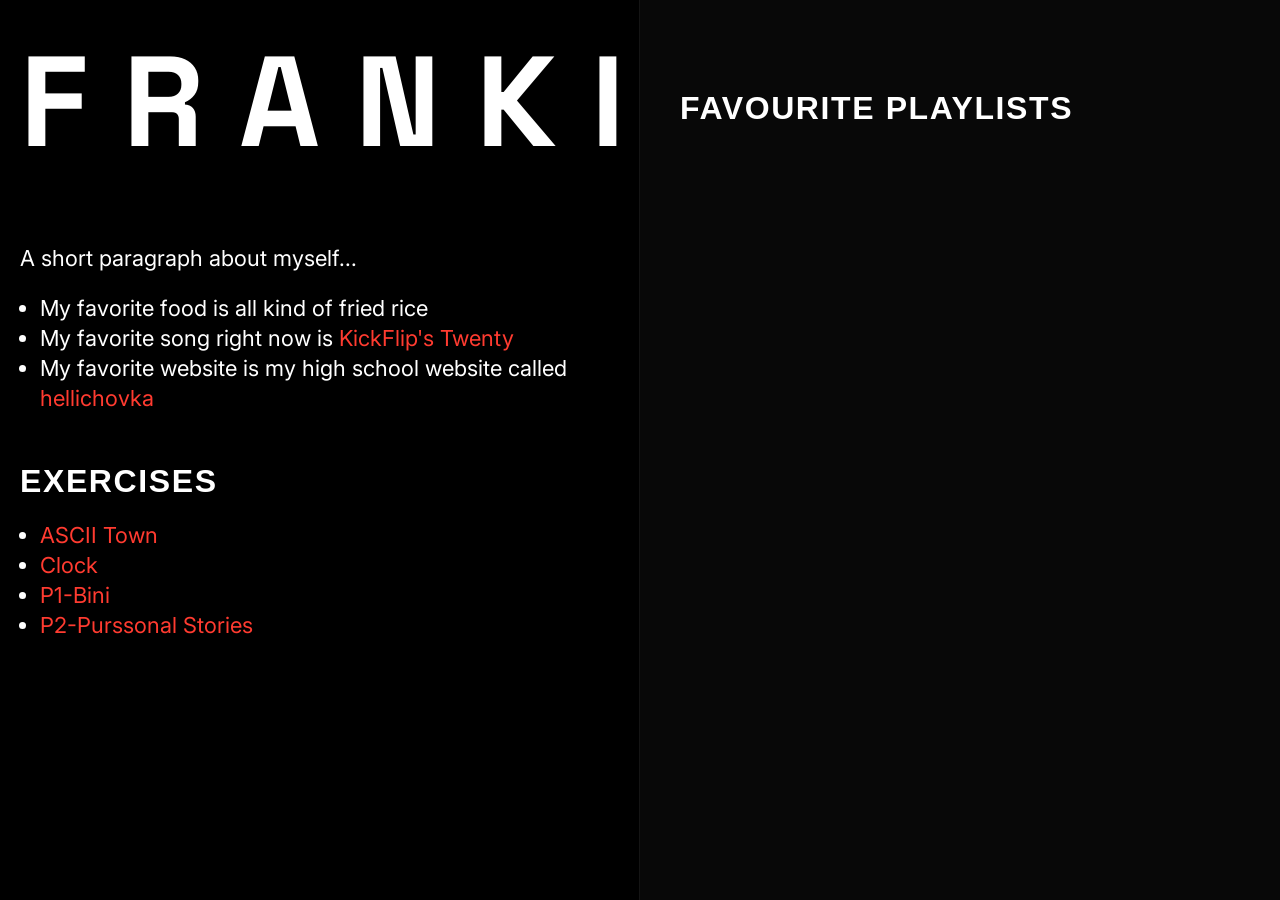
<file: index.html>
<!DOCTYPE html>
<html>

<head>
  <title>frankie | UI Design Programming 1</title>
  <meta charset="utf-8" />
  <link rel="stylesheet" href="assets/style.css">
  <link rel="preconnect" href="https://fonts.googleapis.com">
<link rel="preconnect" href="https://fonts.gstatic.com" crossorigin>
<link href="https://fonts.googleapis.com/css2?family=Inter:wght@300;400;500;700&display=swap" rel="stylesheet">
<link href="https://fonts.googleapis.com/css2?family=Space+Grotesk:wght@300;400;500;700&display=swap" rel="stylesheet">
</head>

<body>

<div id="grid">

  <div id="left-column" class="scroll">

    <h1 class="name">
      <span>F</span>
      <span>R</span>
      <span>A</span>
      <span>N</span>
      <span>K</span>
      <span>I</span>
      <span>E</span>
    </h1>
    <p class="desc">
      A short paragraph about myself...
    </p>

    <ul>
      <li>My favorite food is all kind of fried rice</li>

      <li>
        My favorite song right now is
        <a href="https://youtu.be/Gt0wRAFpwvg?si=au673shDCRI_ohNx">
          KickFlip's Twenty
        </a>
      </li>

      <li>
        My favorite website is my high school website called
        <a href="https://www.hellichovka.cz/">
          hellichovka
        </a>
      </li>
    </ul>

    <h2>Exercises</h2>

    <ul>
      <li>
        <a href="ascii_town/exterior-frankiengo.html">
          ASCII Town
        </a>
      </li>

      <li>
        <a href="clock/index.html">
          Clock
        </a>
      </li>

      <li>
        <a href="https://www.figma.com/proto/eWHlExMmnnpUWDvRZ6Ej4s/Frankie---P1?node-id=15-52&t=knXyvSvjr3QIxbUJ-1&scaling=scale-down&content-scaling=fixed&page-id=0%3A1&starting-point-node-id=15%3A52&show-proto-sidebar=1">
          P1-Bini
        </a>
      </li>

      <li>
        <a href="purrsonal-stories/index.html">
          P2-Purssonal Stories
        </a>
      </li>
    </ul>

  </div>

  <div id="right-column" class="scroll">

    <h2>Favourite playlists</h2>

    <iframe data-testid="embed-iframe" style="border-radius:12px" src="https://open.spotify.com/embed/playlist/6Q8PaGt6TtAZLjUqucsYvP?utm_source=generator" width="100%" height="352" frameBorder="0" allowfullscreen="" allow="autoplay; clipboard-write; encrypted-media; fullscreen; picture-in-picture" loading="lazy"></iframe>

    <iframe data-testid="embed-iframe" style="border-radius:12px" src="https://open.spotify.com/embed/playlist/2VbXQmatsjcfj83crdgCqp?utm_source=generator" width="100%" height="352" frameBorder="0" allowfullscreen="" allow="autoplay; clipboard-write; encrypted-media; fullscreen; picture-in-picture" loading="lazy"></iframe>

    <iframe data-testid="embed-iframe" style="border-radius:12px" src="https://open.spotify.com/embed/playlist/41AZAmuRRW3IebqAq4wl95?utm_source=generator" width="100%" height="352" frameBorder="0" allowfullscreen="" allow="autoplay; clipboard-write; encrypted-media; fullscreen; picture-in-picture" loading="lazy"></iframe>

  </div>

</div>

</body>
</html>
</file>
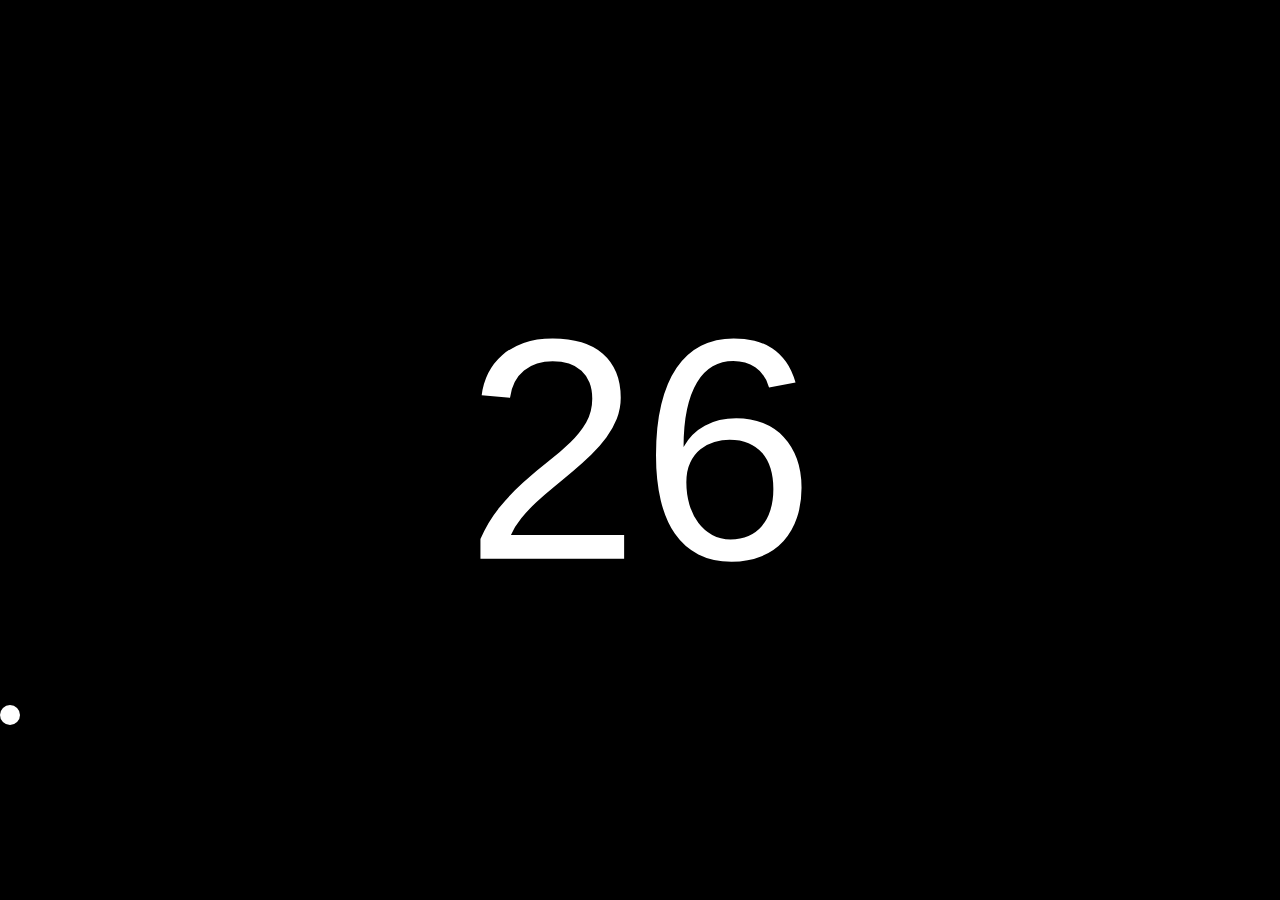
<file: clock/index.html>
<!DOCTYPE html>
<html>
<head>
<meta charset="utf-8">

<style>
body{
  margin:0;
  width:100vw;
  height:100vh;
  overflow:hidden;
  background:black;
  color:white;
  font-family:Helvetica, Arial, sans-serif;
}

#clock{
  position:absolute;
  left:50%;
  top:50%;

  font-size:22vw;
  font-weight:100;

  transform:translate(-50%,-50%) scale(1);

  transition:transform .4s ease;
}

#dot{
  position:absolute;

  width:20px;
  height:20px;

  border-radius:50%;
  background:white;

  transition:
    left 1s linear,
    top 1s linear;
}
</style>
</head>

<body>

<div id="clock">00</div>
<div id="dot"></div>

<script>

const clock = document.getElementById("clock");
const dot = document.getElementById("dot");

function updateClock(){

  const now = new Date();

  const minute =
    String(now.getMinutes()).padStart(2,"0");

  const second = now.getSeconds();

  clock.textContent = minute;

  // pulse
  clock.style.transform =
    "translate(-50%,-50%) scale(1.12)";

  setTimeout(()=>{
    clock.style.transform =
      "translate(-50%,-50%) scale(1)";
  },400);

  const w = window.innerWidth;
  const h = window.innerHeight;

  const cycle = Math.floor(second / 4);

  const step = 25;

  const positions = [

    // top left → moves right
    [
      cycle * step,
      0
    ],

    // bottom right → moves left
    [
      w - 20 - cycle * step,
      h - 20
    ],

    // bottom left → moves up
    [
      0,
      h - 20 - cycle * step
    ],

    // top right → moves down
    [
      w - 20,
      cycle * step
    ]
  ];

  const pos = positions[second % 4];

  dot.style.left = pos[0] + "px";
  dot.style.top = pos[1] + "px";
}

updateClock();
setInterval(updateClock,1000);

</script>

</body>
</html>
</file>
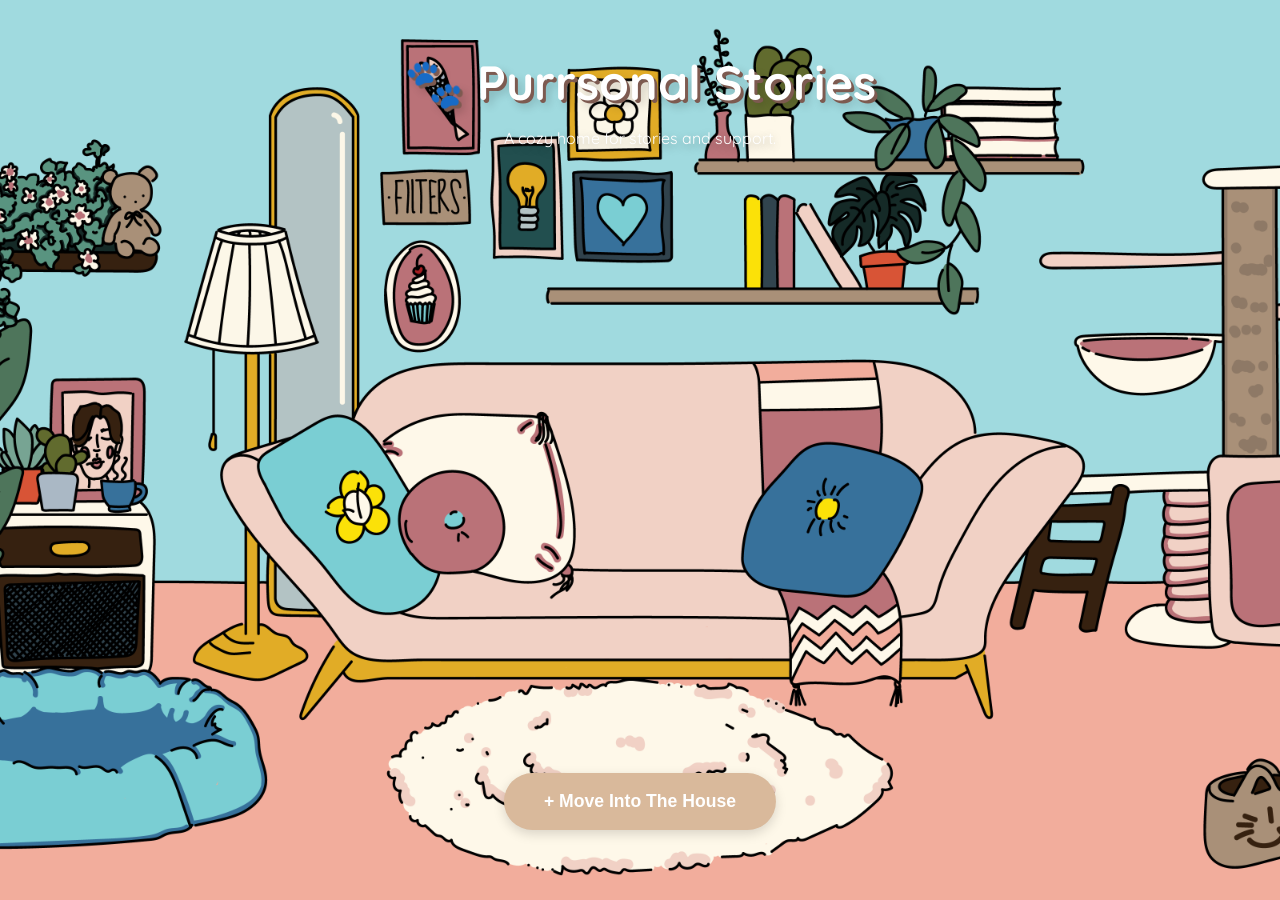
<file: purrsonal-stories/index.html>
<!DOCTYPE html>
<html lang="en">
<head>
    <meta charset="UTF-8">
    <meta name="viewport" content="width=device-width, initial-scale=1.0">
    <title>Purrsonal Stories</title>
    <link href="https://fonts.googleapis.com/css2?family=Quicksand:wght@400;600;700&display=swap" rel="stylesheet">    
    <link rel="stylesheet" href="style.css">
</head>
<body>

<div id="catHouse">
    
    <img src="images/room-background.png" id="roomBackground">

    <div class="houseTitle">
        <h1>🐾 Purrsonal Stories</h1>
     <p>A cozy home for stories and support.</p>
    </div>

    <button id="newPostBtn">
        + Move Into The House
    </button>

    <div id="catArea"></div>
</div>

<div id="postModal" class="modal">
    <div class="modal-content">
        <span class="close">&times;</span>
        <h2>Share your story</h2>

        <input id="catName" placeholder="Cat Name">

        <select id="category">
            <option>Anxiety</option>
            <option>Sadness</option>
            <option>Stress</option>
            <option>Burnout</option>
            <option>Loneliness</option>
            <option>Hope</option>
        </select>

            <h3>Choose Your Cat</h3>

            <div id="catSelector">

            <button class="catChoice" data-img="flower-cat.png"><img src="images/flower-cat.png"></button>
            <button class="catChoice" data-img="gray-cat.png"><img src="images/gray-cat.png"></button>
            <button class="catChoice" data-img="fragile-cat.png"><img src="images/fragile-cat.png"></button>
            <button class="catChoice" data-img="phone-cat.png"><img src="images/phone-cat.png"></button>
            <button class="catChoice" data-img="siamese-cat.png"><img src="images/siamese-cat.png"></button>
            <button class="catChoice" data-img="blue-cat.png"><img src="images/blue-cat.png"></button>
            <button class="catChoice" data-img="laying-cat.png"><img src="images/laying-cat.png"></button>
            <button class="catChoice" data-img="sunglasses-cat.png"><img src="images/sunglasses-cat.png"></button>
            <button class="catChoice" data-img="pillow-cat.png"><img src="images/pillow-cat.png"></button>
            <button class="catChoice" data-img="sitting-cat.png"><img src="images/sitting-cat.png"></button>
            <button class="catChoice" data-img="ginger-cat.png"><img src="images/ginger-cat.png"></button>
            <button class="catChoice" data-img="heart-cat.png"><img src="images/heart-cat.png"></button>
            <button class="catChoice" data-img="kitten-cat.png"><img src="images/kitten-cat.png"></button>

            </div>

        <textarea id="story" placeholder="Share your experience..."></textarea>

        <input id="email" placeholder="Contact Email">

        <button onclick="addPost()">Move In</button>
    </div>
</div>

<div id="storyModal" class="modal">
    <div class="modal-content">
        <span class="closeStory">&times;</span>

        <h2 id="storyCatName"></h2>

        <p id="storyText"></p>

        <p><strong>Category:</strong> <span id="storyCategory"></span></p>

        <p>
            <a id="storyEmail" href="#">
                Contact the owner
            </a>
        </p>

        <button id="deleteBtn">
            Delete Post
        </button>

    </div>
</div>

<script src="script.js"></script>

</body>
</html>
</file>
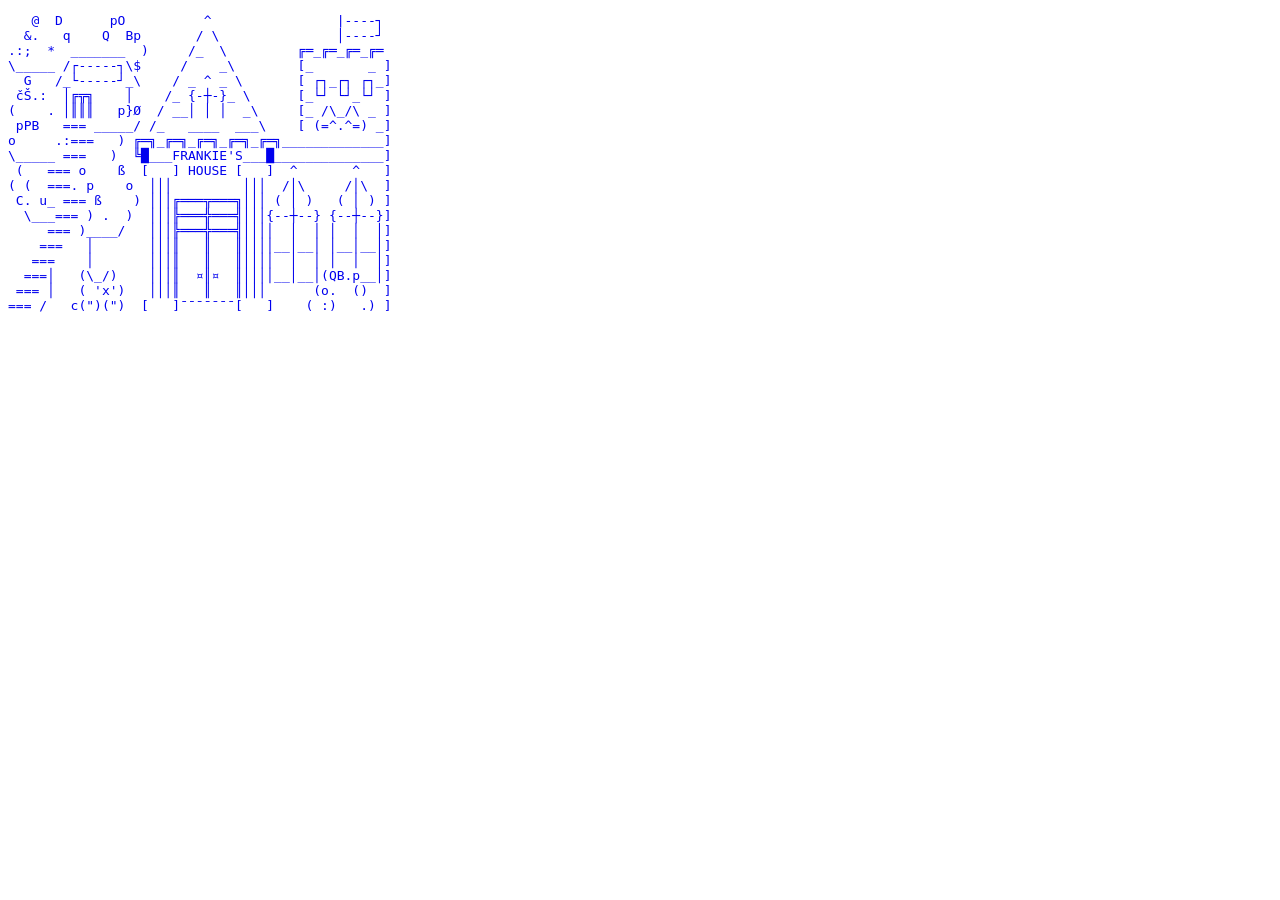
<file: ascii_town/exterior-frankiengo.html>
<!DOCTYPE html>
<html>
  <head>
    <title>Ascii Town: frankie</title>
  </head>
  <body>
  <a href="interior-frankiengo.html" style="text-decoration:none">
    <pre>
   @  D      pO          ^                |----┐ 
  &.   q    Q  Bp       / \               │----┘
.:;  *  _______  )     /_  \         ╔═_╔═_╔═_╔═
\_____ /┌-----┐\$     /    _\        [_       _ ]
  G   /_└-----┘_\    / _ ^ _ \       [ ┌┐_┌┐ ┌┐_]
 čŠ.:  │╔╦╗    │    /_ {-┼-}_ \      [_└┘ └┘_└┘ ]
(    . │║║║   p}Ø  / __│ │ │  _\     [_ /\_/\ _ ]
 pPB   === _____/ /_   ____  ___\    [ (=^.^=) _]
o     .:===   ) ╔═╗_╔═╗_╔═╗_╔═╗_╔═╗_____________]
\_____ ===   )  ╚█___FRANKIE'S___█______________]
 (   === o    ß  [   ] HOUSE [   ]  ^       ^   ]
( (  ===. p    o  │││         │││  /│\     /│\  ]
 C. u_ === ß    ) │││╔═══╦═══╗│││ ( │ )   ( │ ) ]
  \___=== ) .  )  │││╠═══╬═══╣│││{--┼--} {--┼--}]
     === )____/   │││╠═══╬═══╣││││  │  │ │  │  │]
    ===   │       │││║   ║   ║││││__│__│ │__│__│]
   ===    │       │││║   ║   ║││││  │  │ │  │  │]
  ===│   (\_/)    │││║  ¤║¤  ║││││__│__│(QB.p__│]
 === │   ( 'x')   │││║   ║   ║│││      (o.  ()  ]
=== /   c(")(")  [   ]¯¯¯¯¯¯¯[   ]    ( :)   .) ]
    </pre>
  </a>
  </body>
</html>
</file>
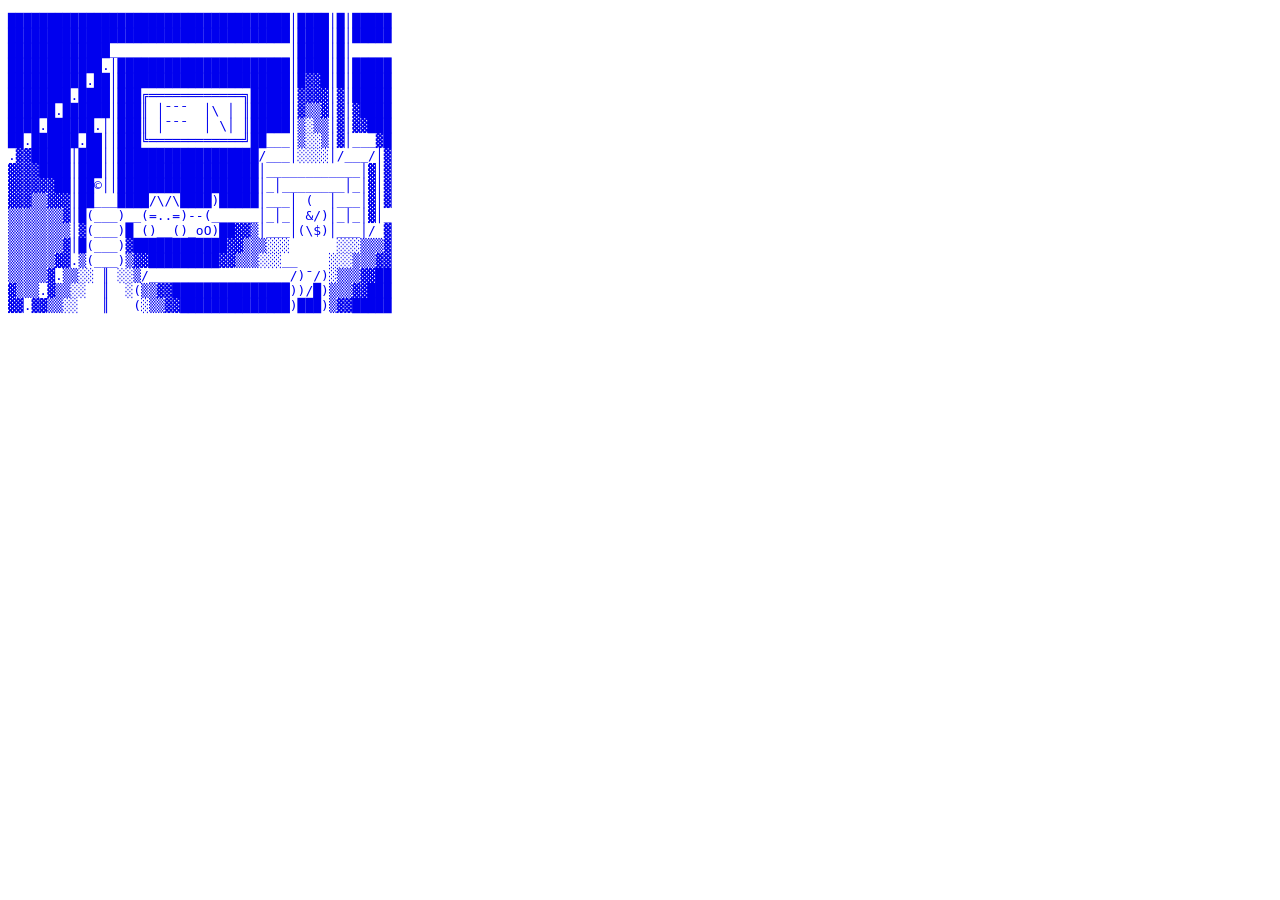
<file: ascii_town/interior-frankiengo.html>
<!DOCTYPE html>
<html>
  <head>
    <title>Ascii Town: frankie</title>
  </head>
  <body>
  <a href="https://fandango27.github.io/UIDesign1/" style="text-decoration:none">
    <pre>
████████████████████████████████████│████│█│█████
████████████████████████████████████│████│█│█████
█████████████_______________________│████│█│_____
████████████.│██████████████████████│████│█│█████
██████████.██│██████████████████████│█▓▓█│█│█████
████████.████│███╔════════════╗█████│▓▓▓▓│▓│█████
██████.██████│███║ │¯¯¯  │\ │ ║█████│▓▒▒▓│▓│▓████
████.██████.││███║ │¯¯¯  │ \│ ║█████│▒░▒▒│▓│▓▓███
██.██████.██││███╚════════════╝██___│▒░░▒│▓│___▓█
.▓▓█████│███││██████████████████/___│░░░░│/___/│▓
▓▓▓▓████│███││██████████████████│____________│▓│▓
▓▓▓▓▓▓██│██©││██████████████████│_│________│_│▓│▓
▓▓▓▒▒▓▓▓│██___████/\/\████)█████│___│ (  │___│▓│▓
▒▒▒▒▒▒▒▓│█(___)__(=..=)--(______│_│_│ &/)│_│_│▓│_
▒▒▒▒▒▒▒▒│▓(___)█ ()__()_oO)██▓▓▒│___│(\$)│___│/ ▓
▒▒▒▒▒▒▒▓│█(___)▓████████████▓▓▒▒▒░░░      ░░░▒▒▒▓
▒▒▒▒▒▒▓▓.▒(___)▒▓▓█████████▓▓▒▒▒░░░__    ░░░▒▒▒▓▓
▒▒▒▒▒▓.▒▒░░ ║ ░░▒/__________________/)¯/)░▒▒▒▓▓██
▓▒▒▒.▓▒▒░░  ║  ░(▒▒▓▓███████████████))/█)▒▒▒▓▓███
▓▓.▓▓▒▒░░   ║   (░▒▒▓▓██████████████)███)▒▓▓█████
   </pre>
  </a>
  </body>
</html>
</file>
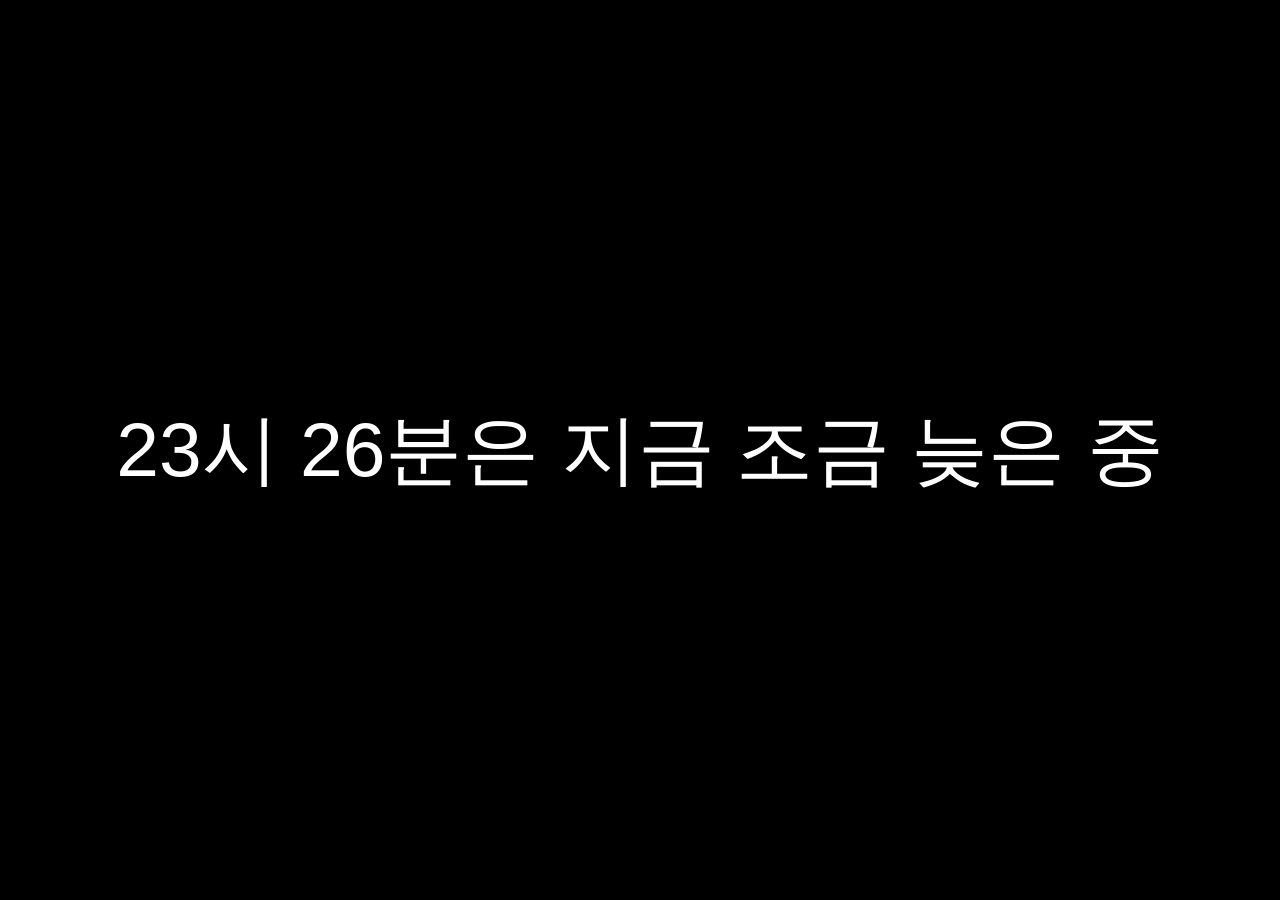
<file: clock/index-10.html>
<!DOCTYPE html>
<html lang="ko">
<head>
  <meta charset="UTF-8">
  <meta name="viewport" content="width=device-width, initial-scale=1.0">
  <title>시계?</title>
  <style>
    *,
    *::before,
    *::after {
      margin: 0;
      padding: 0;
      box-sizing: border-box;
    }

    html,
    body {
      height: 100%;
      overflow: hidden;
    }

    html {
      font-size: 16px;
    }

    body {
      display: flex;
      align-items: center;
      justify-content: center;
      padding: 1rem;
      font-family: -apple-system, BlinkMacSystemFont, sans-serif;
      font-size: 1rem;
      line-height: 1.5;
      font-variant-numeric: tabular-nums;
      color: white;
      background: black;
    }

    #clock {
      font-size: 6vw;
    }
  </style>
</head>
<body>
  <div id="clock"></div>

  <script>
    const clock = document.querySelector("#clock")

    function updateClock() {
      const now = new Date()
      const hour = now.getHours()
      const minute = now.getMinutes()
      const second = now.getSeconds()
      let feeling = "막 시작한"

      if (second > 44) {
        feeling = "거의 다음 분인"
      } else if (second > 29) {
        feeling = "조금 늦은"
      } else if (second > 14) {
        feeling = "한창인"
      }

      clock.textContent = hour + "시 " + minute + "분은 지금 " + feeling + " 중"
    }

    updateClock()
    setInterval(updateClock, 1000)
  </script>
</body>
</html>
</file>
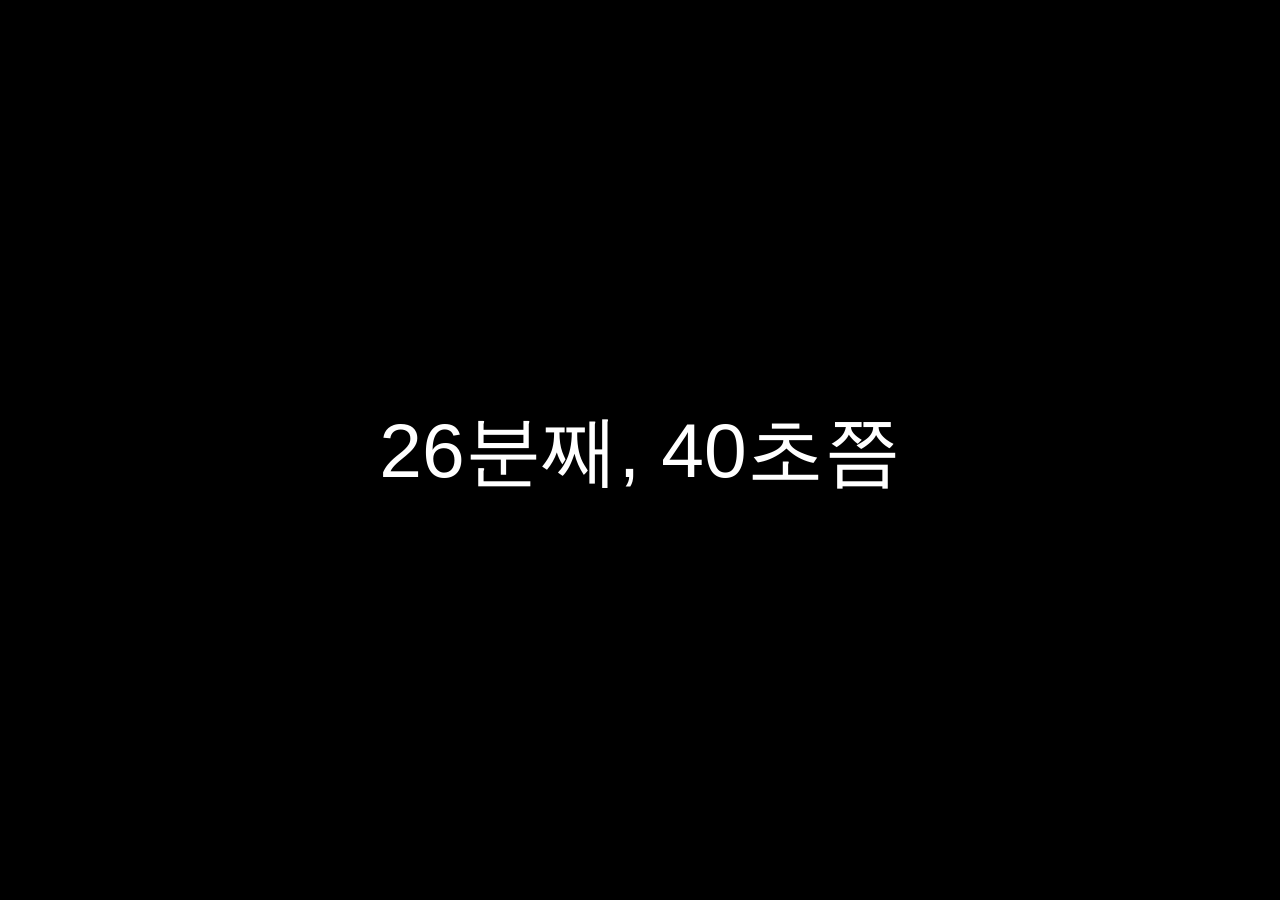
<file: clock/index-2.html>
<!DOCTYPE html>
<html lang="ko">
<head>
  <meta charset="UTF-8">
  <meta name="viewport" content="width=device-width, initial-scale=1.0">
  <title>시계?</title>
  <style>
    *,
    *::before,
    *::after {
      margin: 0;
      padding: 0;
      box-sizing: border-box;
    }

    html,
    body {
      height: 100%;
      overflow: hidden;
    }

    html {
      font-size: 16px;
    }

    body {
      display: flex;
      align-items: center;
      justify-content: center;
      padding: 1rem;
      font-family: -apple-system, BlinkMacSystemFont, sans-serif;
      font-size: 1rem;
      line-height: 1.5;
      font-variant-numeric: tabular-nums;
      color: white;
      background: black;
    }

    #clock {
      font-size: 6vw;
      line-height: 1;
    }
  </style>
</head>
<body>
  <div id="clock"></div>

  <script>
    const clock = document.querySelector("#clock")

    function updateClock() {
      const now = new Date()
      const minutes = now.getMinutes()
      const seconds = now.getSeconds()

      clock.textContent = minutes + "분째, " + seconds + "초쯤"
    }

    updateClock()
    setInterval(updateClock, 1000)
  </script>
</body>
</html>
</file>
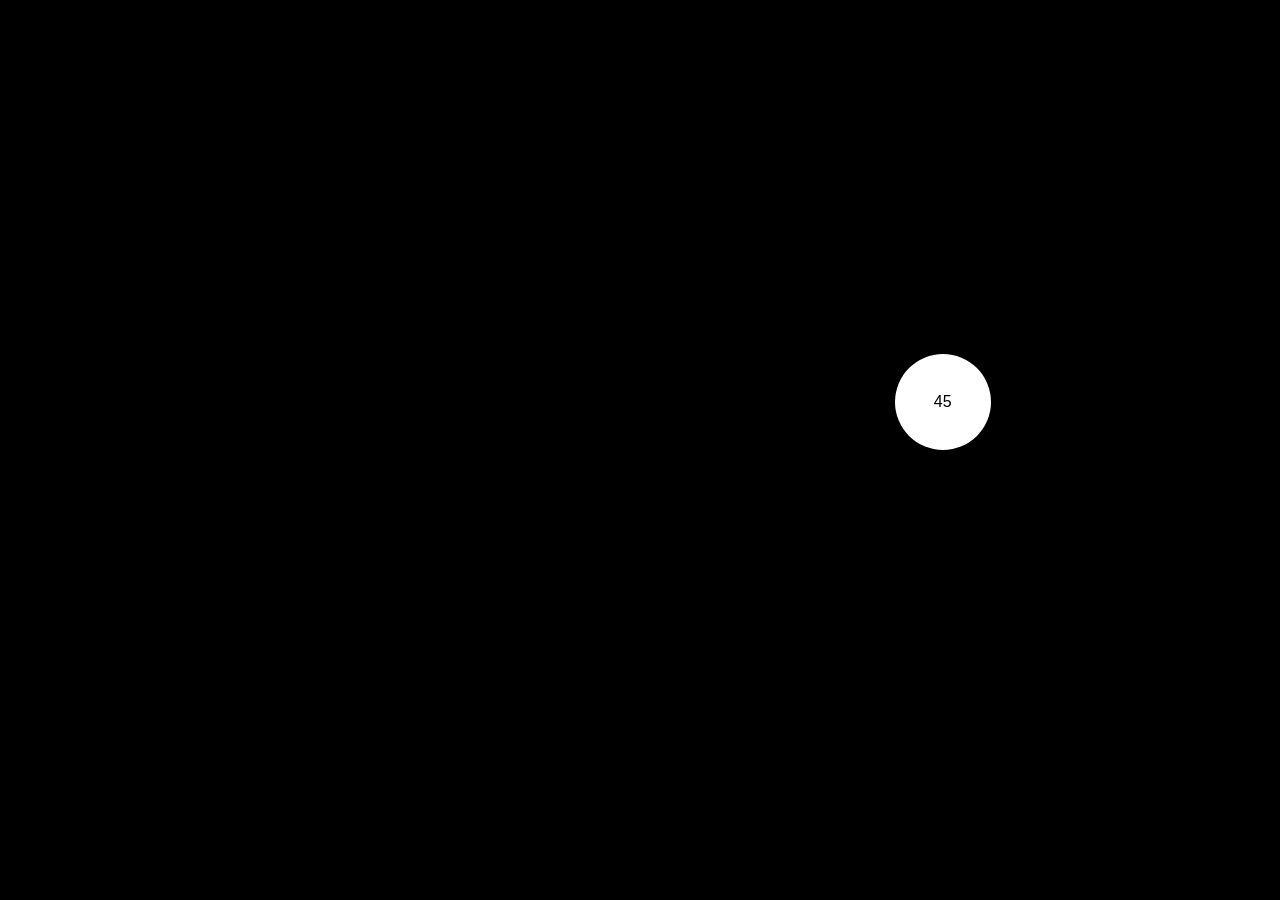
<file: clock/index-4.html>
<!DOCTYPE html>
<html lang="ko">
<head>
  <meta charset="UTF-8">
  <meta name="viewport" content="width=device-width, initial-scale=1.0">
  <title>시계?</title>
  <style>
    *,
    *::before,
    *::after {
      margin: 0;
      padding: 0;
      box-sizing: border-box;
    }

    html,
    body {
      height: 100%;
      overflow: hidden;
    }

    html {
      font-size: 16px;
    }

    body {
      position: relative;
      font-family: -apple-system, BlinkMacSystemFont, sans-serif;
      font-size: 1rem;
      line-height: 1.5;
      font-variant-numeric: tabular-nums;
      color: white;
      background: black;
    }

    #clock {
      display: flex;
      align-items: center;
      justify-content: center;
      position: absolute;
      transform: translate(-50%, -50%);
      max-width: 6rem;
      width: 100%;
      max-height: 6rem;
      height: 100%;
      color: black;
      background: white;
      border-radius: 50%;
      transition: left .5s ease, top .5s ease;
    }
  </style>
</head>
<body>
  <div id="clock"></div>

  <script>
    const clock = document.querySelector("#clock")

    function updateClock() {
      const now = new Date()
      const x = 5 + now.getSeconds() * 90 / 59
      const y = 5 + now.getMinutes() * 90 / 59

      clock.style.left = x + "%"
      clock.style.top = y + "%"
      clock.textContent = now.getSeconds()
    }

    updateClock()
    setInterval(updateClock, 1000)
  </script>
</body>
</html>
</file>
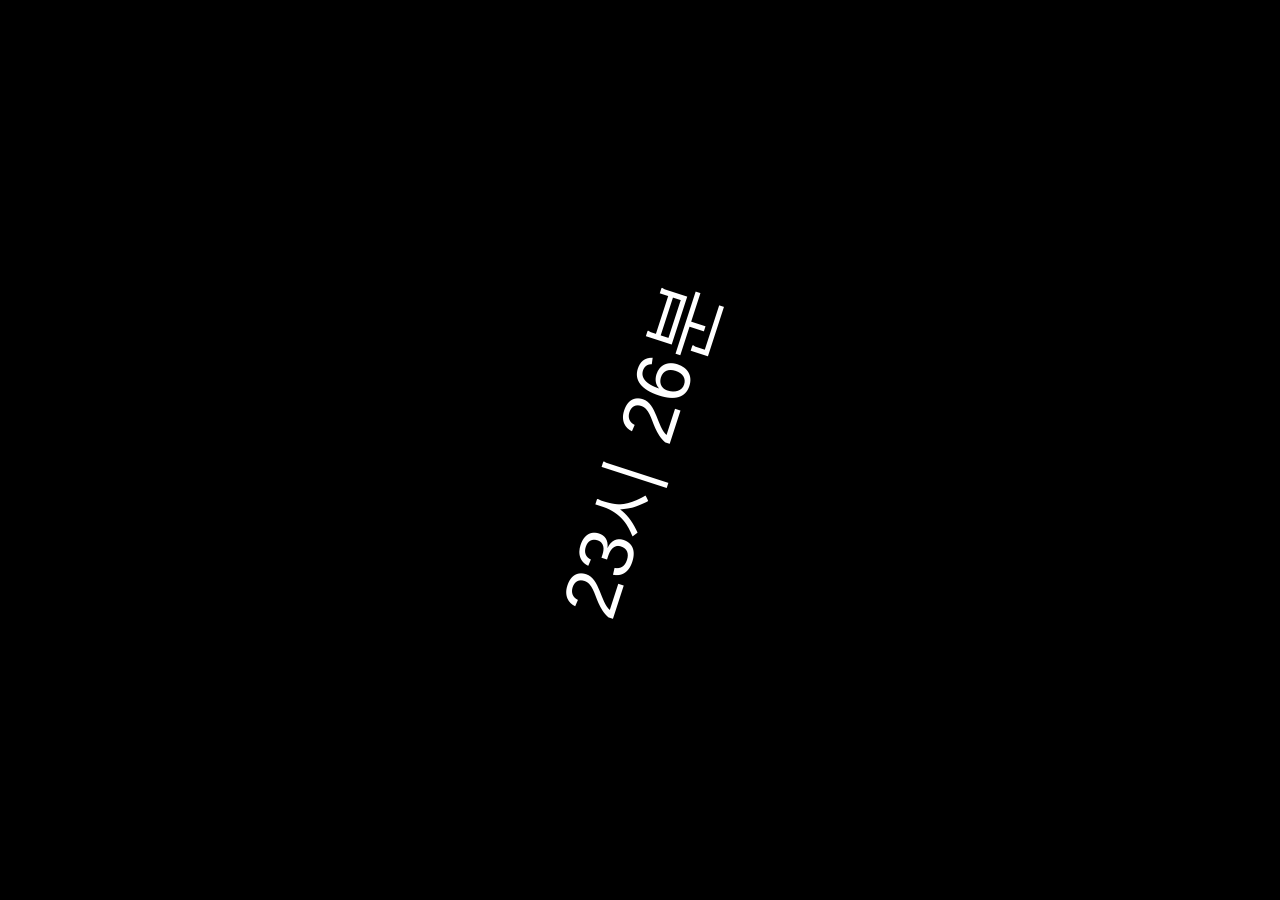
<file: clock/index-6.html>
<!DOCTYPE html>
<html lang="ko">
<head>
  <meta charset="UTF-8">
  <meta name="viewport" content="width=device-width, initial-scale=1.0">
  <title>시계?</title>
  <style>
    *,
    *::before,
    *::after {
      margin: 0;
      padding: 0;
      box-sizing: border-box;
    }

    html,
    body {
      height: 100%;
      overflow: hidden;
    }

    html {
      font-size: 16px;
    }

    body {
      display: flex;
      align-items: center;
      justify-content: center;
      padding: 1rem;
      font-family: -apple-system, BlinkMacSystemFont, sans-serif;
      font-size: 1rem;
      line-height: 1.5;
      font-variant-numeric: tabular-nums;
      color: white;
      background: black;
    }

    #clock {
      font-size: 6vw;
    }
  </style>
</head>
<body>
  <div id="clock"></div>

  <script>
    const clock = document.querySelector("#clock")

    function updateClock() {
      const now = new Date()
      const angle = now.getSeconds() * 6

      clock.style.transform = "rotate(" + angle + "deg)"
      clock.textContent = now.getHours() + "시 " + now.getMinutes() + "분"
    }

    updateClock()
    setInterval(updateClock, 1000)
  </script>
</body>
</html>
</file>
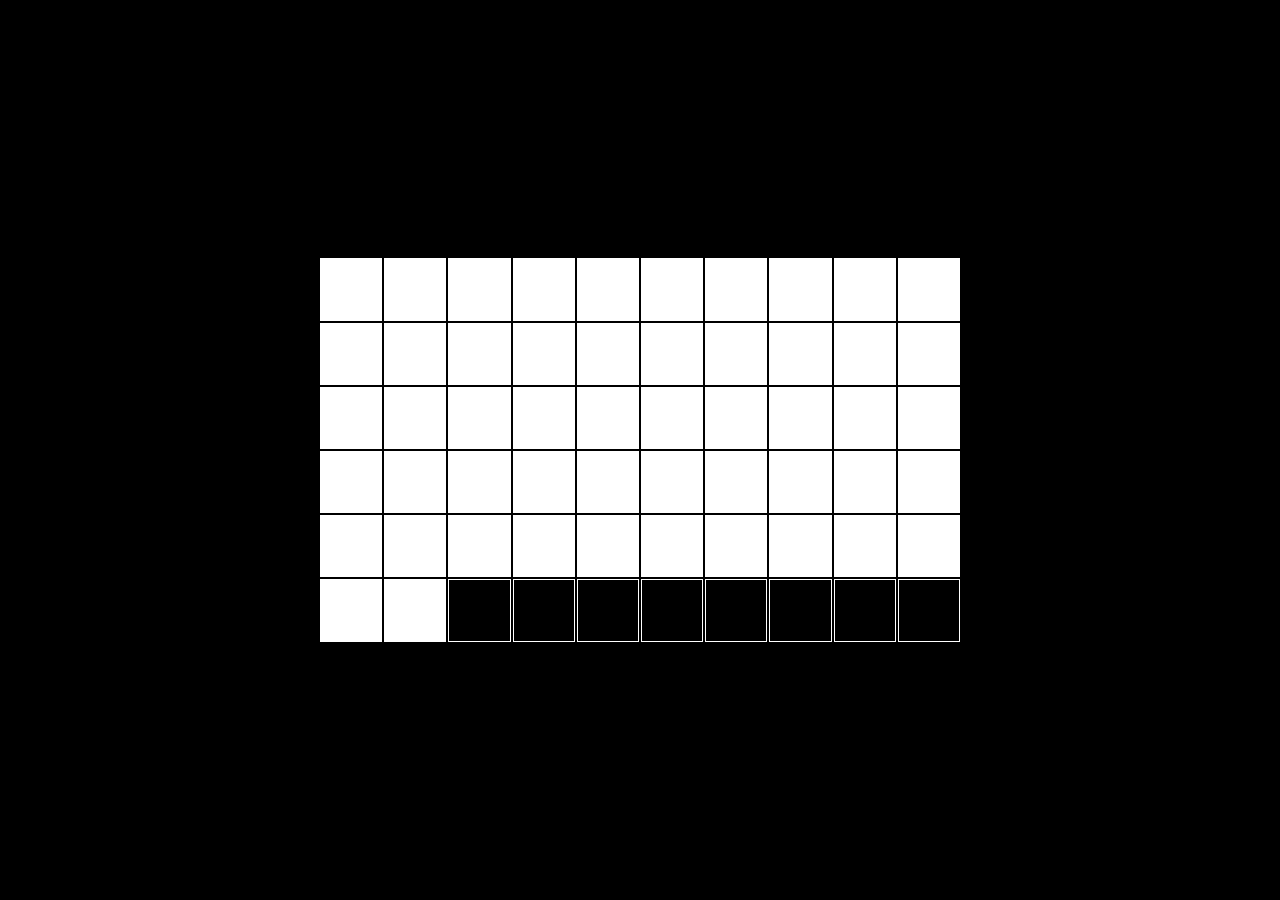
<file: clock/index-7.html>
<!DOCTYPE html>
<html lang="ko">
<head>
  <meta charset="UTF-8">
  <meta name="viewport" content="width=device-width, initial-scale=1.0">
  <title>시계?</title>
  <style>
    *,
    *::before,
    *::after {
      margin: 0;
      padding: 0;
      box-sizing: border-box;
    }

    html,
    body {
      height: 100%;
      overflow: hidden;
    }

    html {
      font-size: 16px;
    }

    body {
      display: flex;
      align-items: center;
      justify-content: center;
      padding: 1rem;
      font-family: -apple-system, BlinkMacSystemFont, sans-serif;
      font-size: 1rem;
      line-height: 1.5;
      font-variant-numeric: tabular-nums;
      color: white;
      background: black;
    }

    #clock {
      max-width: 40rem;
      width: 100%;
      display: grid;
      grid-template-columns: repeat(10, 1fr);
      gap: .125rem;
    }

    #clock div {
      aspect-ratio: 1;
      border: 1px solid white;
      background: black;
    }

    #clock div.on {
      background: white;
    }
  </style>
</head>
<body>
  <div id="clock"></div>

  <script>
    const clock = document.querySelector("#clock")
    let blocks = ""

    for (let index = 0; index < 60; index = index + 1) {
      blocks = blocks + "<div></div>"
    }

    clock.innerHTML = blocks
    const cells = document.querySelectorAll("#clock div")

    function updateClock() {
      const now = new Date()
      const seconds = now.getSeconds()

      for (let index = 0; index < cells.length; index = index + 1) {
        cells[index].className = index <= seconds ? "on" : ""
      }
    }

    updateClock()
    setInterval(updateClock, 1000)
  </script>
</body>
</html>
</file>
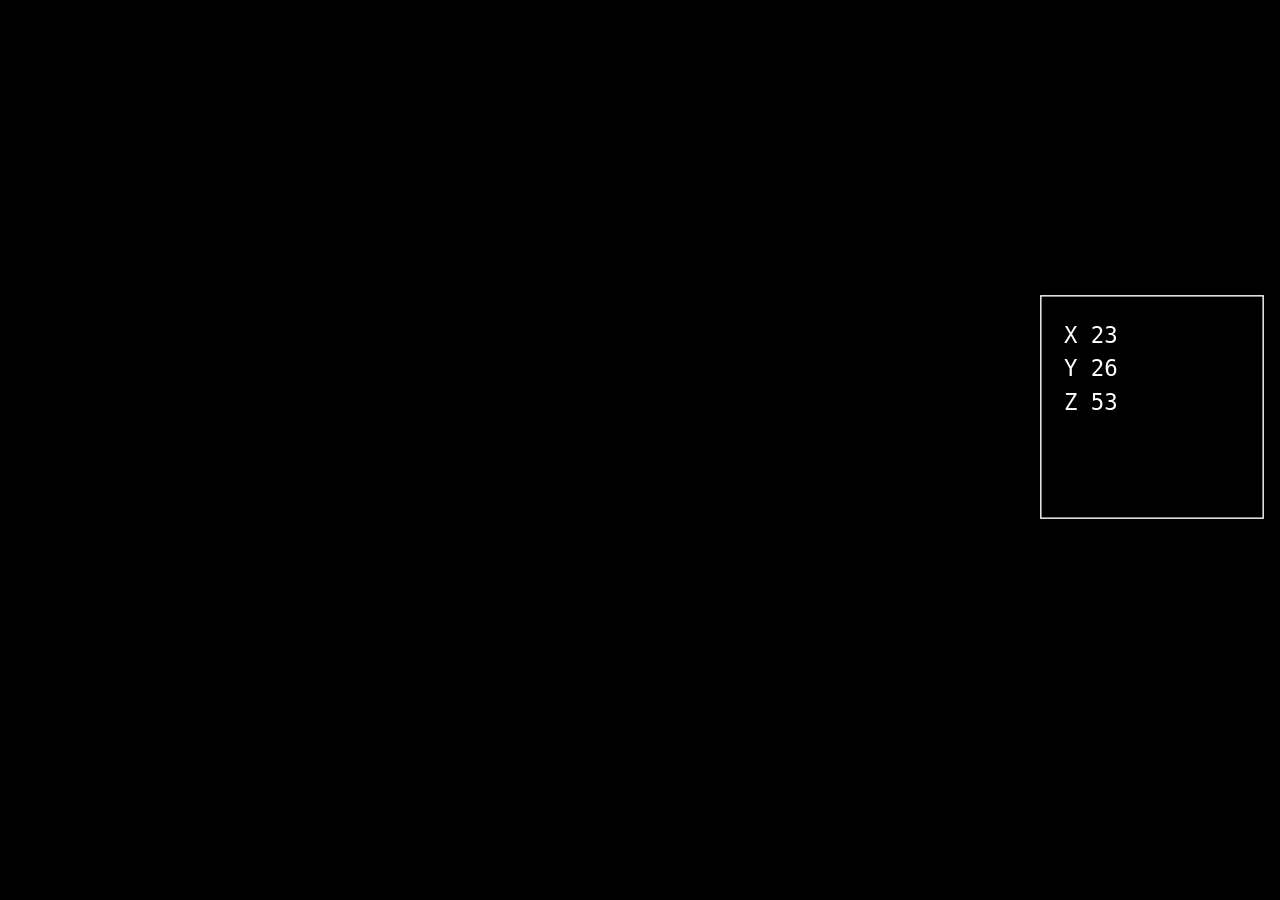
<file: clock/index-8.html>
<!DOCTYPE html>
<html lang="ko">
<head>
  <meta charset="UTF-8">
  <meta name="viewport" content="width=device-width, initial-scale=1.0">
  <title>시계?</title>
  <style>
    *,
    *::before,
    *::after {
      margin: 0;
      padding: 0;
      box-sizing: border-box;
    }

    html,
    body {
      height: 100%;
      overflow: hidden;
    }

    html {
      font-size: 16px;
    }

    body {
      position: relative;
      padding: 1rem;
      font-family: ui-monospace, SFMono-Regular, Menlo, monospace;
      font-size: 1rem;
      line-height: 1.5;
      font-variant-numeric: tabular-nums;
      color: white;
      background: black;
    }

    #clock {
      position: absolute;
      aspect-ratio: 1;
      max-width: 10rem;
      width: 100%;
      padding: 1rem;
      border: 1px solid currentColor;
      font-size: 1rem;
      text-transform: uppercase;
      white-space: pre-line;
    }
  </style>
</head>
<body>
  <div id="clock"></div>

  <script>
    const clock = document.querySelector("#clock")

    function updateClock() {
      const now = new Date()
      const x = now.getHours()
      const y = now.getMinutes()
      const z = now.getSeconds()
      const left = 10 + x * 80 / 23
      const top = 10 + y * 80 / 59
      const scale = 0.5 + z / 59

      clock.style.left = left + "%"
      clock.style.top = top + "%"
      clock.style.transform = "translate(-50%, -50%) scale(" + scale + ")"
      clock.textContent = "x " + x + "\ny " + y + "\nz " + z
    }

    updateClock()
    setInterval(updateClock, 1000)
  </script>
</body>
</html>
</file>
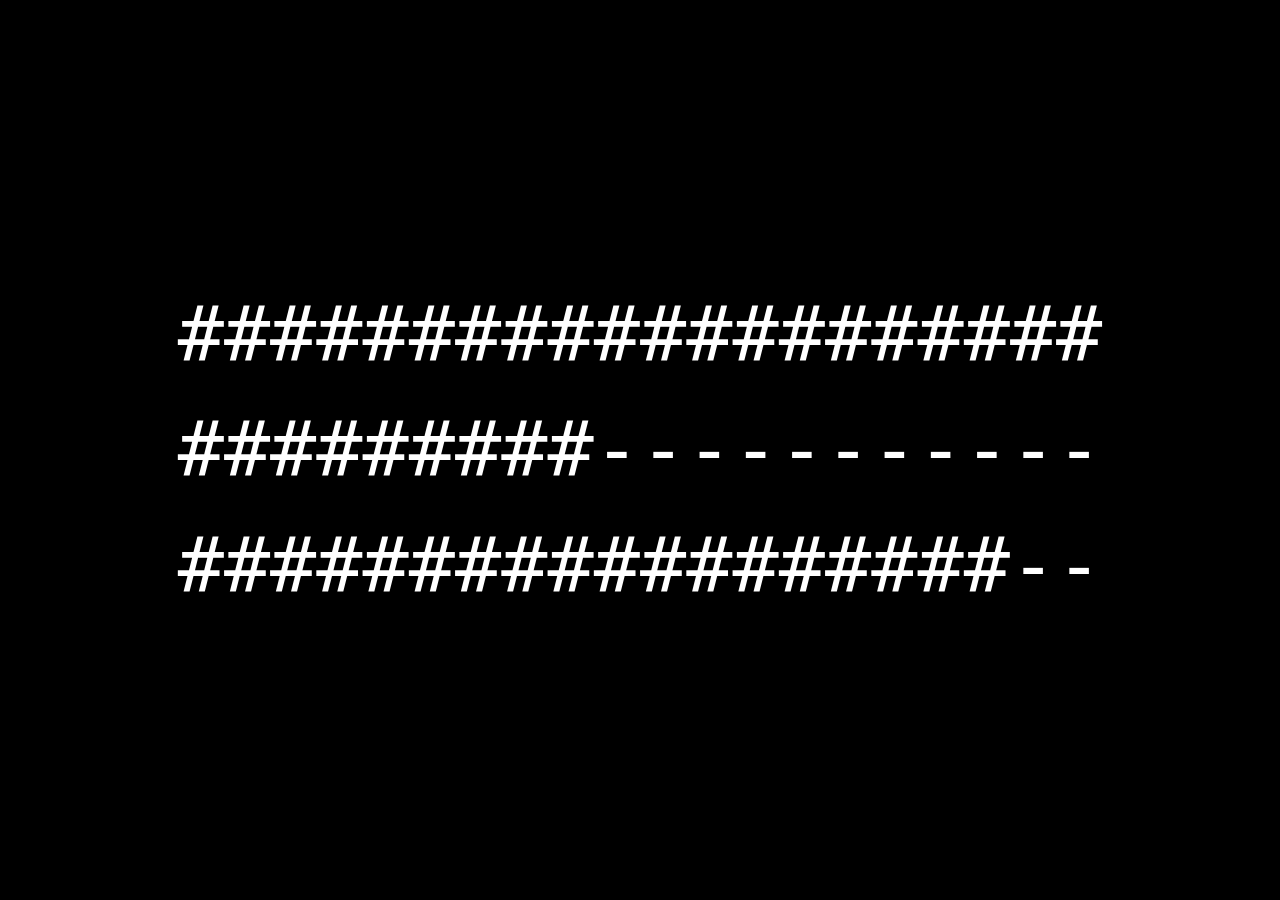
<file: clock/index-9.html>
<!DOCTYPE html>
<html lang="ko">
<head>
  <meta charset="UTF-8">
  <meta name="viewport" content="width=device-width, initial-scale=1.0">
  <title>시계?</title>
  <style>
    *,
    *::before,
    *::after {
      margin: 0;
      padding: 0;
      box-sizing: border-box;
    }

    html,
    body {
      height: 100%;
      overflow: hidden;
    }

    html {
      font-size: 16px;
    }

    body {
      display: flex;
      align-items: center;
      justify-content: center;
      padding: 1rem;
      font-family: ui-monospace, SFMono-Regular, Menlo, monospace;
      font-size: 1rem;
      line-height: 1.5;
      font-variant-numeric: tabular-nums;
      color: white;
      background: black;
    }

    #clock {
      font-size: 6vw;
      text-align: center;
    }
  </style>
</head>
<body>
  <div id="clock"></div>

  <script>
    const clock = document.querySelector("#clock")

    function bar(value, max) {
      const filled = Math.round(value * 20 / max)
      return "#".repeat(filled) + "-".repeat(20 - filled)
    }

    function updateClock() {
      const now = new Date()

      clock.textContent = bar(now.getHours(), 23) + "\n"
        + bar(now.getMinutes(), 59) + "\n"
        + bar(now.getSeconds(), 59)
    }

    updateClock()
    setInterval(updateClock, 1000)
  </script>
</body>
</html>
</file>
<file: assets/style.css>
* {
	margin:  0px;
	padding:  0px;
	box-sizing: border-box;
}

.name {
	display:flex;
	gap:30px;
	font-family:'Space Grotesk', sans-serif;
	font-size:8rem;
	font-weight:700;
}


/* adjusting fonts */
body {
	background: #000;
	color: #fff;

	font-family: 'Inter', sans-serif;
}

a {
	color: #ff3b30;
	text-decoration: none;
}

a:hover {
	color: white;
	opacity: 1;
}

.name {
	display: flex;
	align-items: center;
	gap: 35px;

	font-family: 'Space Grotesk', sans-serif;
	font-size: 8rem;
	font-weight: 700;

	margin-bottom: 60px;
}

.name span {
	display: inline-block;
}
p, li {
	font-size:  22px;
	line-height: 30px;
}

.name span {
	transition: transform .3s ease;
}

.name span:hover {
	transform: translateY(-15px) rotate(10deg);
}
/* adjusting spacing */

#left-column {
	padding: 20px;
}

h1, p {
	margin-bottom:  20px;
}

ul, ol {
	margin-left: 20px;
}

img {
	max-width: 100%;
	height:  auto;
}

/* uncomment the code below to set the grid */

#grid {
	display: grid;
	grid-template-columns: 1fr 1fr;
	height: 100vh;
}

.scroll {
	padding: 60px;
	height: 100vh;
	overflow-y: auto;
}

#left-column {
	border-right: 1px solid rgba(255,255,255,.08);
}

h1 {
    font-family: 'Space Grotesk', sans-serif;
    font-size: 8rem;
    font-weight: 700;
}

h2 {
    font-family: 'IBM Plex Sans', sans-serif;
    font-size: 2rem;
    font-weight: 700;
    margin-top: 50px;
    margin-bottom: 20px;

    text-transform: uppercase;
    letter-spacing: 0.05em;
}

#right-column {
	padding: 40px;
}

#right-column {
	background: rgba(255,255,255,.03);
}
</file>
<file: purrsonal-stories/style.css>
body{
    margin:0;
    min-height:100vh;
    font-family:'Quicksand', sans-serif;
    color:#5d5147;
}

header{
    padding:40px 20px;
}

h1{
    color:#7d5a50;
    font-size:3rem;
    margin-bottom:10px;
}

.houseTitle{
    color:white;
    text-shadow:0 3px 10px rgba(0,0,0,.35);
    position:absolute;
    top:20px;
    left:50%;
    transform:translateX(-50%);
    z-index:20;
    text-align:center;
}

.houseTitle h1{
    color:white;
    text-shadow:
        3px 3px 0 #7d5a50,
        6px 6px 10px rgba(0,0,0,0.2);
}

#newPostBtn{
    position:absolute;
    left:50%;
    bottom:70px;

    transform:translateX(-50%);

    padding:18px 40px;

    border:none;
    border-radius:40px;

    background:#d9b99b;

    color:white;
    font-size:1.1rem;
    font-weight:bold;

    cursor:pointer;

    box-shadow:0 4px 12px rgba(0,0,0,0.15);

    z-index:20;
}

.modal{
    display:none;
    position:fixed;
    top:0;
    left:0;
    width:100%;
    height:100%;

    background:rgba(0,0,0,0.5);

    z-index:9999;
}

.modal-content{
    position:relative;
    z-index:10000;

    background:white;
    width:500px;
    max-width:90%;
    margin:80px auto;
    padding:25px;
    border-radius:25px;
}

input,
textarea,
select{
    width:90%;
    padding:12px;
    margin:10px 0;
    border-radius:12px;
    border:1px solid #ddd;
}

.close,
.closeStory{
    float:right;
    cursor:pointer;
    font-size:28px;
}

.catResident{
    position:absolute;
    width:250px;
    text-align:center;
    cursor:pointer;
}

.catResident img{
    width:250px;
}

.catChoice img{
    width:70px;
}

@keyframes floatCat{

    0%{
        transform:translateY(0px) rotate(-2deg);
    }

    50%{
        transform:translateY(-10px) rotate(2deg);
    }

    100%{
        transform:translateY(0px) rotate(-2deg);
    }
}

#catHouse{
    position:relative;

    width:100vw;
    height:100vh;

    background-image:url("images/room-background.png");
    background-size:cover;
    background-position:center;
    background-repeat:no-repeat;
}
#roomBackground{
    position:absolute;
    top:0;
    left:0;

    width:100%;
    height:100%;

    object-fit:cover;
}

#catArea{
    position:absolute;

    top:0;
    left:0;

    width:100%;
    height:100%;
}
</file>
